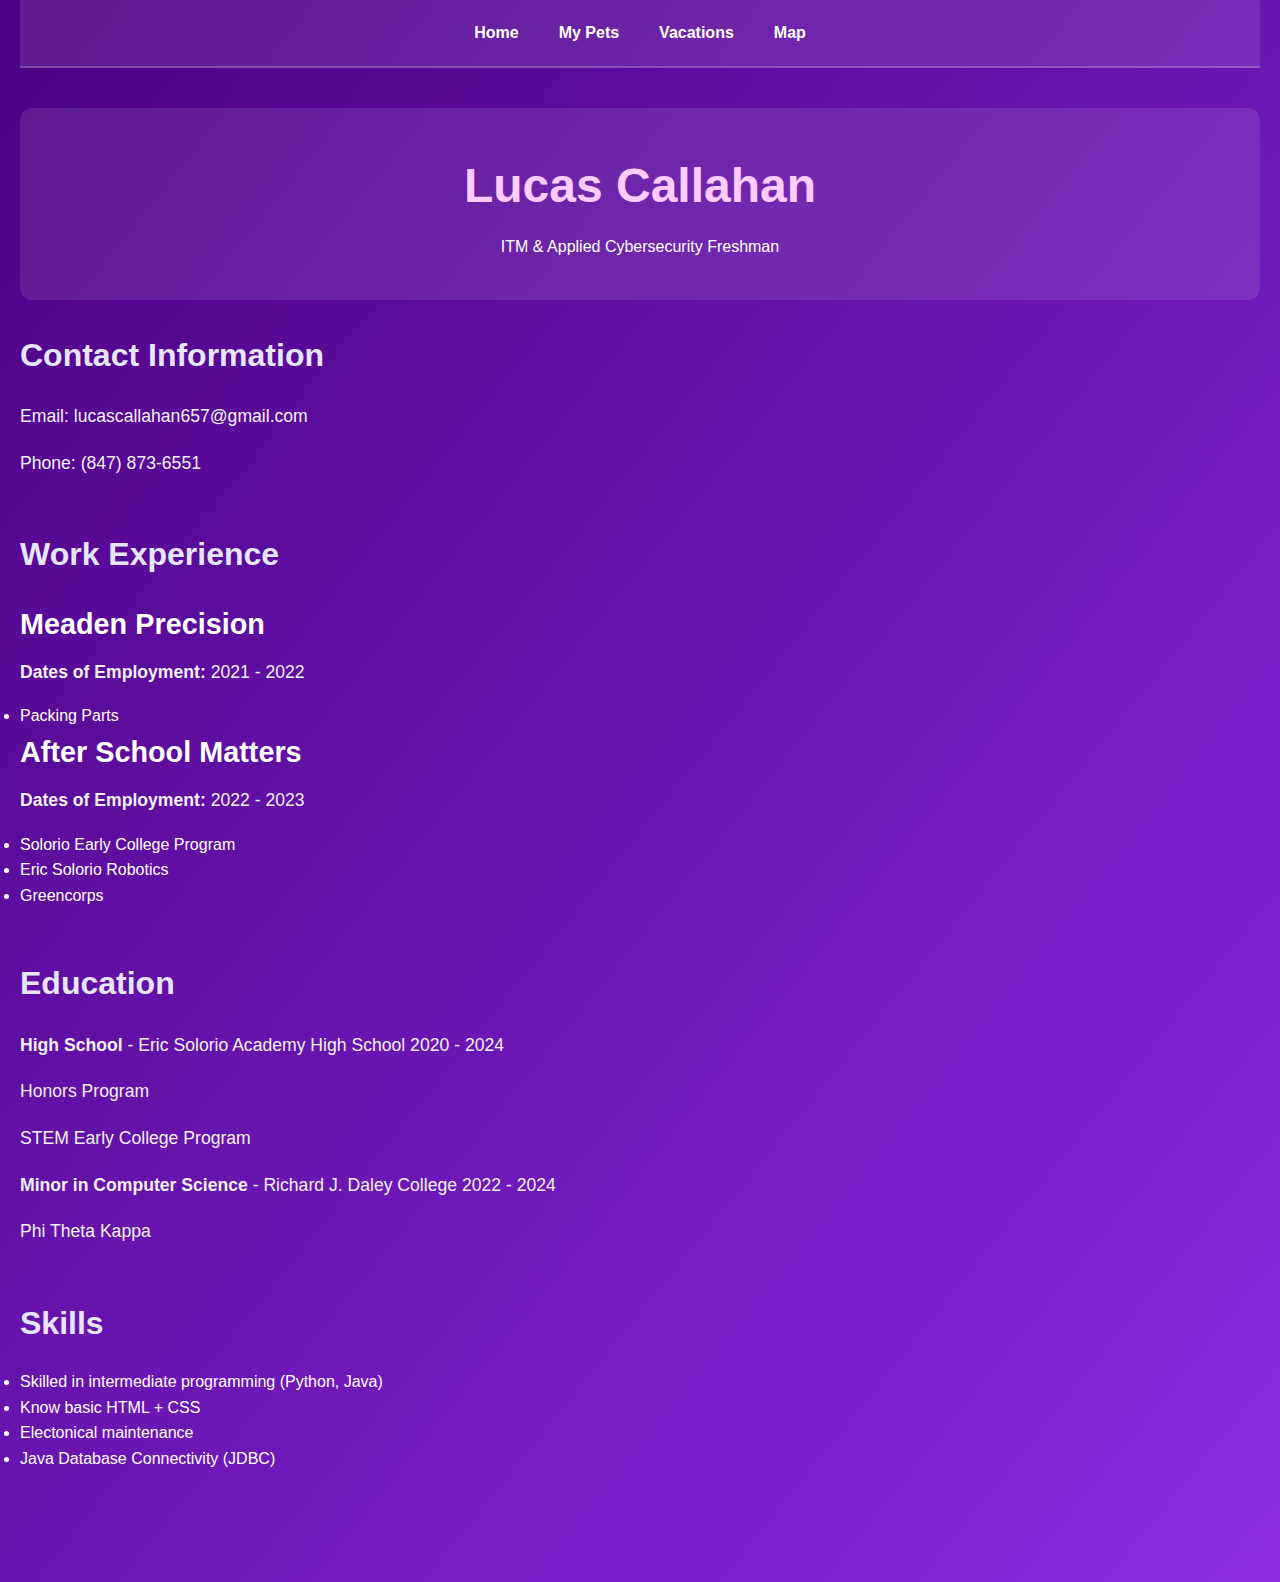
<file: index.html>
<!DOCTYPE html>
<html lang="en">
<head>
  <meta charset="utf-8">
  <title>Lucas Callahan - Resume</title>
  <link rel="stylesheet" href="css/style.css">
</head>

<body>
  <nav>
   <ul>
    <li><a href="index.html">Home</a></li>
    <li><a href="pets.html">My Pets</a></li>
    <li><a href="vacations.html">Vacations</a></li>
    <li><a href="maps.html">Map</a></li>
   </ul>
  </nav>
  <header>
   <h1>Lucas Callahan</h1>
   <p>ITM & Applied Cybersecurity Freshman</p>
  </header>
  <section id="contact-info">
   <h2>Contact Information</h2>
   <p>Email: lucascallahan657@gmail.com</p>
   <p>Phone: (847) 873-6551</p>
  </section>

  <section id="experience">
   <h2>Work Experience</h2>
   <div class="job">
    <h3>Meaden Precision</h3>
    <p><strong>Dates of Employment:</strong> 2021 - 2022</p>
    <ul>
     <li>Packing Parts</li>
    </ul>
   </div>
   <div class="job">
    <h3>After School Matters</h3>
    <p><strong>Dates of Employment:</strong> 2022 - 2023</p>
    <ul>
     <li>Solorio Early College Program</li>
     <li>Eric Solorio Robotics</li>
     <li>Greencorps</li>
    </ul>
   </div>
  </section>

  <section id="education">
   <h2>Education</h2>
   <p><strong>High School</strong> - Eric Solorio Academy High School 2020 - 2024</p>
   <p>Honors Program</p>
   <p>STEM Early College Program</p>
   <p><strong>Minor in Computer Science</strong> - Richard J. Daley College 2022 - 2024</p>
   <p>Phi Theta Kappa</p>
  </section>

  <section id="skills">
   <h2>Skills</h2>
   <ul>
    <li>Skilled in intermediate programming (Python, Java)</li>
    <li>Know basic HTML + CSS</li>
    <li>Electonical maintenance</li>
    <li>Java Database Connectivity (JDBC)</li>
   </ul>
  </section>
</body>
</html>
</file>
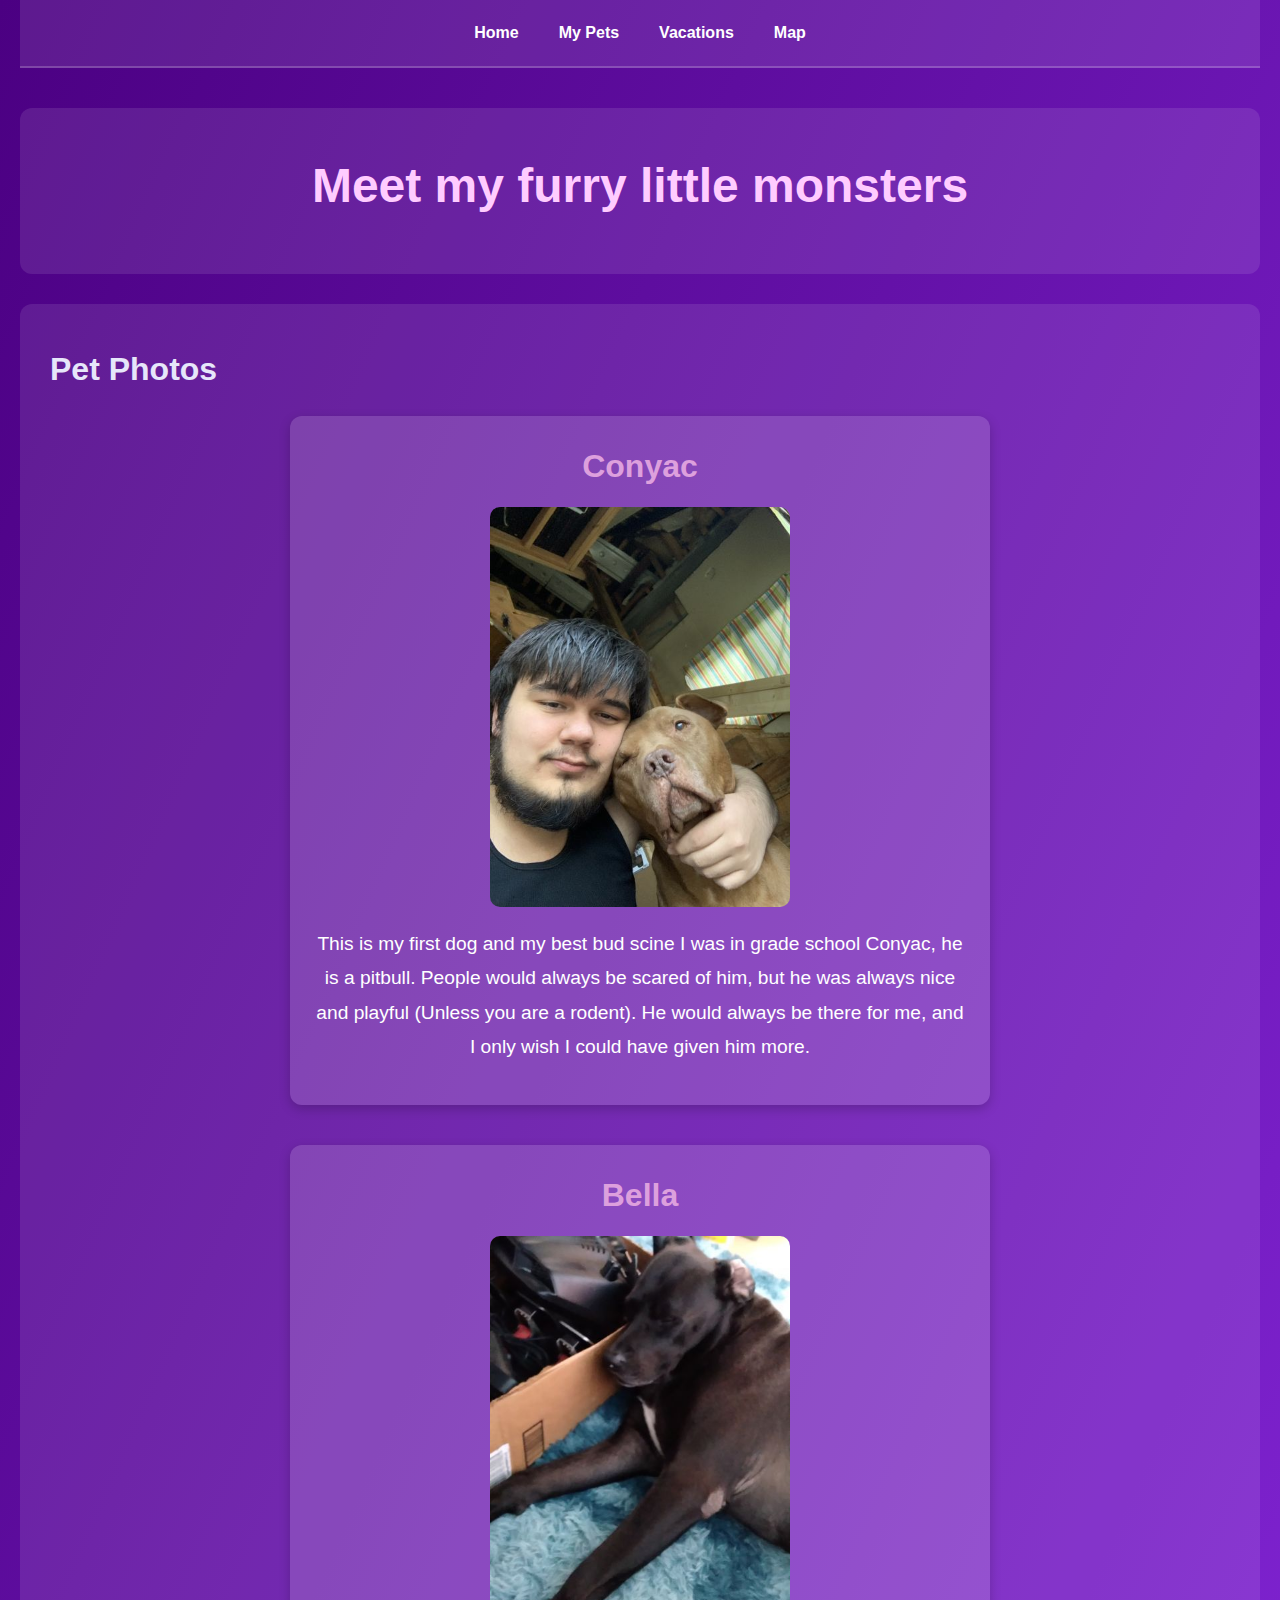
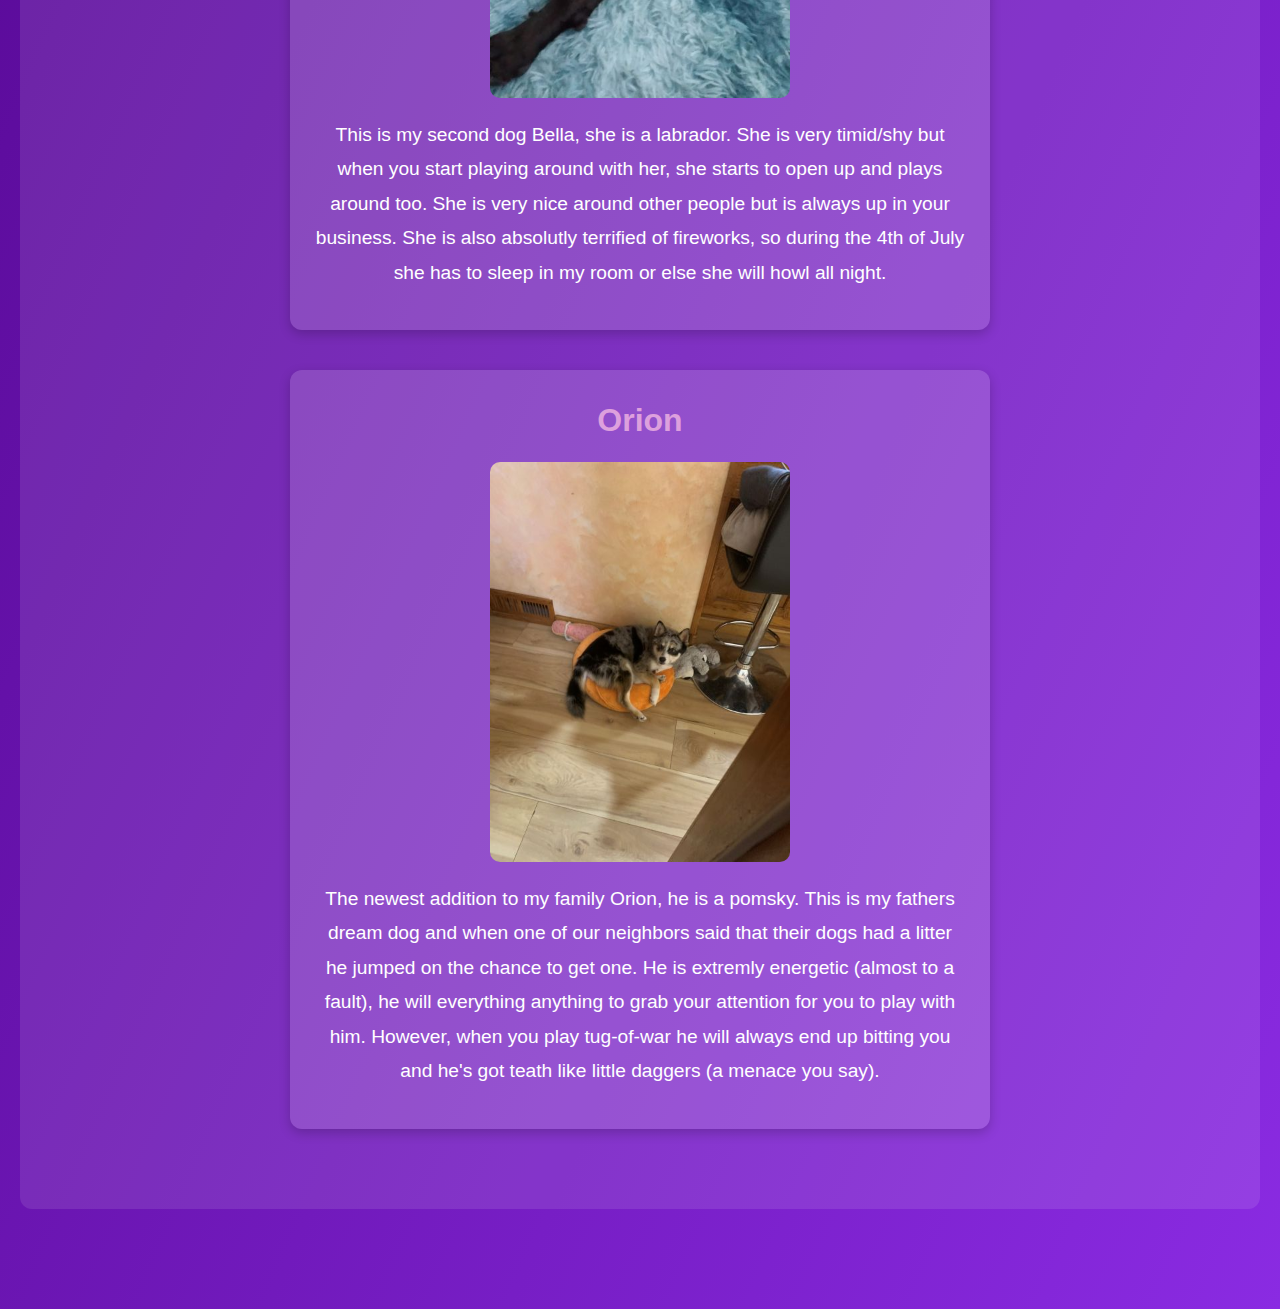
<file: pets.html>
<!DOCTYPE html>
<html lang="en">
<head>
  <meta charset="utf-8">
  <title>Lucas Callahan - My Pets</title>
  <link rel="stylesheet" href="css/style.css">
</head>

<body>
  <nav>
    <ul>
      <li><a href="index.html">Home</a></li>
      <li><a href="pets.html">My Pets</a></li>
      <li><a href="vacations.html">Vacations</a></li>
      <li><a href="maps.html">Map</a></li>
    </ul>
  </nav>
  <header>
    <h1>Meet my furry little monsters</h1>
  </header>
  <section id="pet-gallery">
  <h2>Pet Photos</h2>
    <div class="pet">
      <h3>Conyac</h3>
      <img src="images/conyac1.jpg" alt="Picture of my dog Conyac">
      <p>This is my first dog and my best bud scine I was in grade school Conyac, he is a pitbull. People would always be scared of him, but he was always nice and playful (Unless you are a rodent). He would always be there for me, and I only wish I could have given him more.</p>
    </div>
    <div class="pet">
      <h3>Bella</h3>
      <img src="images/bella1.jpg" alt="Picture of my dog Bella">
      <p>This is my second dog Bella, she is a labrador. She is very timid/shy but when you start playing around with her, she starts to open up and plays around too. She is very nice around other people but is always up in your business. She is also absolutly terrified of fireworks, so during the 4th of July she has to sleep in my room or else she will howl all night.</p>
    </div>
    <div class="pet">
      <h3>Orion</h3>
      <img src="images/orion1.jpg" alt="Picture of my dog Orion">
      <p>The newest addition to my family Orion, he is a pomsky. This is my fathers dream dog and when one of our neighbors said that their dogs had a litter he jumped on the chance to get one. He is extremly energetic (almost to a fault), he will everything anything to grab your attention for you to play with him. However, when you play tug-of-war he will always end up bitting you and he's got teath like little daggers (a menace you say).</p>
    </div>
  </section>
</body>
</html>
</file>
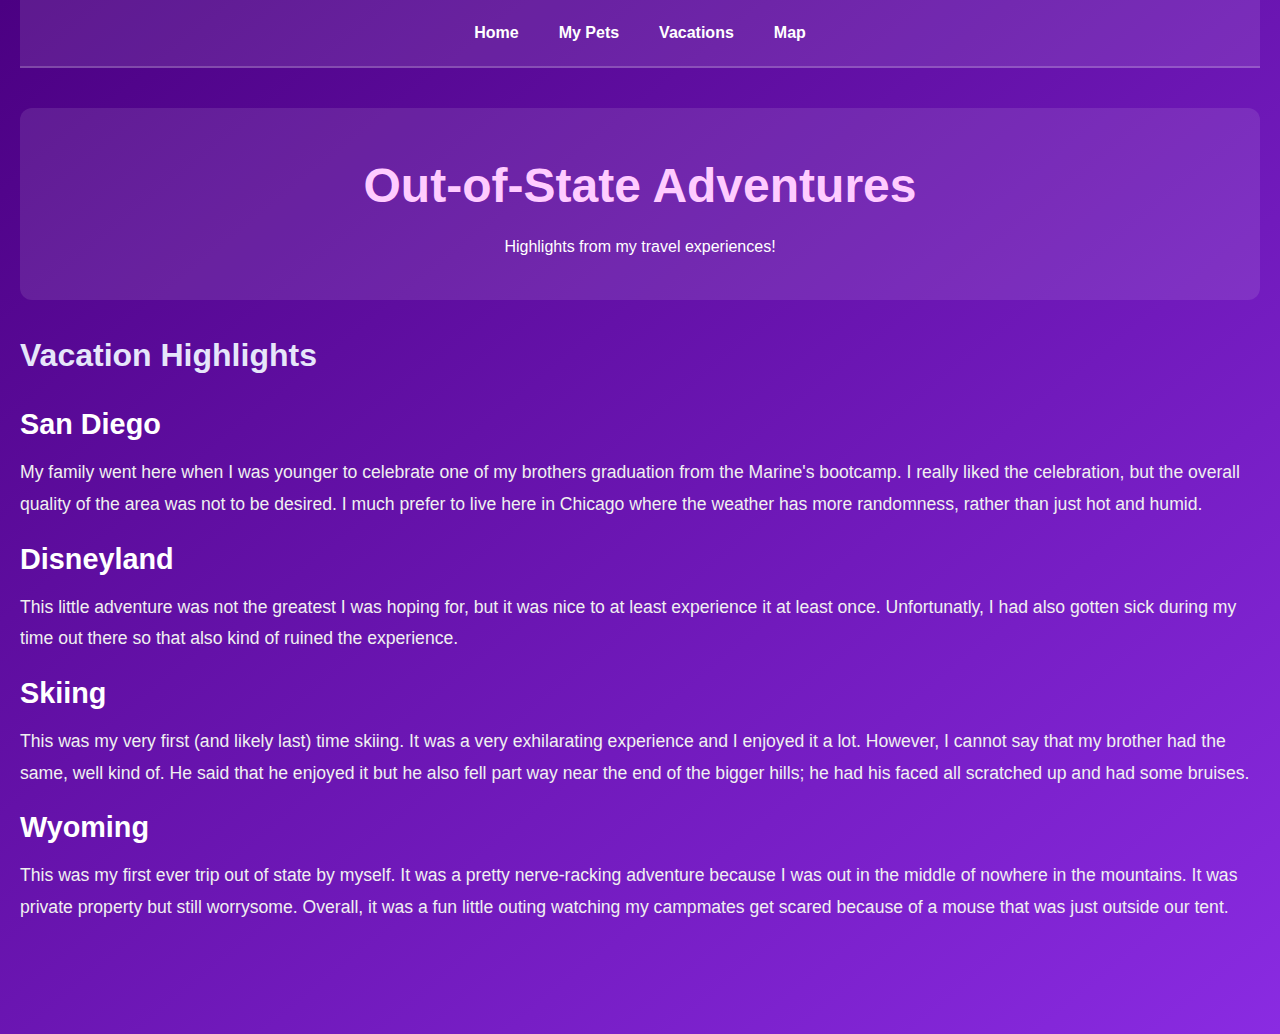
<file: vacations.html>
<!DOCTYPE html>
<html lang="en">
<head>
  <meta charset="utf-8">
  <title>Lucas Callahan - Out-of-State Adventures</title>
  <link rel="stylesheet" href="css/style.css">
</head>

<body>
  <nav>
    <ul>
      <li><a href="index.html">Home</a></li>
      <li><a href="pets.html">My Pets</a></li>
      <li><a href="vacations.html">Vacations</a></li>
      <li><a href="maps.html">Map</a></li>
    </ul>
  </nav>
  <header>
    <h1>Out-of-State Adventures</h1>
    <p>Highlights from my travel experiences!</p>
  </header>
  <section id="vacation-destinations">
    <h2>Vacation Highlights</h2>
    <div class="vacation">
      <h3>San Diego</h3>
      <p>My family went here when I was younger to celebrate one of my brothers graduation from the Marine's bootcamp. I really liked the celebration, but the overall quality of the area was not to be desired. I much prefer to live here in Chicago where the weather has more randomness, rather than just hot and humid.</p>
    </div>
    <div class="vacation">
      <h3>Disneyland</h3>
      <p>This little adventure was not the greatest I was hoping for, but it was nice to at least experience it at least once. Unfortunatly, I had also gotten sick during my time out there so that also kind of ruined the experience.</p>
    </div>
    <div class="vacation">
      <h3>Skiing</h3>
      <p>This was my very first (and likely last) time skiing. It was a very exhilarating experience and I enjoyed it a lot. However, I cannot say that my brother had the same, well kind of. He said that he enjoyed it but he also fell part way near the end of the bigger hills; he had his faced all scratched up and had some bruises.</p>
    </div>
    <div class="vacation">
      <h3>Wyoming</h3>
      <p>This was my first ever trip out of state by myself. It was a pretty nerve-racking adventure because I was out in the middle of nowhere in the mountains. It was private property but still worrysome. Overall, it was a fun little outing watching my campmates get scared because of a mouse that was just outside our tent.</p>
    </div>
  </section>
</body>
</html>
</file>
<file: css/style.css>
/* I wanted to redo my css as I was unhappy with my project 2 css style. */
/* CSS Reset */
* {
  margin: 0;
  padding: 0;
  box-sizing: border-box;
}

/* Base Styling */
body {
  font-family: 'Segoe UI', Tahoma, Geneva, Verdana, sans-serif;
  background: linear-gradient(to bottom right, #4b0082, #8a2be2); /* Purple gradient */
  color: #ffffff;
  padding: 0 20px 60px;
  line-height: 1.6;
}

/* Navigation */
nav {
  background-color: rgba(255, 255, 255, 0.1);
  padding: 20px 0;
  margin-bottom: 40px;
  border-bottom: 2px solid rgba(255, 255, 255, 0.2);
}

nav ul {
  list-style-type: none;
  display: flex;
  justify-content: center;
  gap: 40px;
}

nav a {
  text-decoration: none;
  color: #ffffff;
  font-weight: bold;
  transition: color 0.3s;
}

nav a:hover {
  color: #ffd700; /* Gold highlight */
}

/* Header */
header {
  background-color: rgba(255, 255, 255, 0.1);
  padding: 40px 20px;
  text-align: center;
  border-radius: 12px;
  margin-bottom: 30px;
}

h1 {
  font-size: 3rem;
  color: #ffccff;
  margin-bottom: 10px;
}

h2 {
  font-size: 2rem;
  color: #e6e6fa;
  margin-bottom: 20px;
}

/* Sections */
section {
  margin-bottom: 50px;
}

section h3 {
  font-size: 1.8rem;
  color: #ffffff;
  margin-bottom: 10px;
}

section p {
  font-size: 1.1rem;
  line-height: 1.8;
  margin-bottom: 15px;
  color: #f0f0f0;
}

/* Pet Gallery */
section#pet-gallery {
  background-color: rgba(255, 255, 255, 0.1);
  padding: 40px 30px;
  border-radius: 12px;
  margin-bottom: 40px;
}

/* Pet Cards */
.pet {
  background-color: rgba(255, 255, 255, 0.15);
  margin-bottom: 40px;
  padding: 25px;
  border-radius: 12px;
  box-shadow: 0 4px 12px rgba(0, 0, 0, 0.2);
  max-width: 700px;
  margin-left: auto;
  margin-right: auto;
}

.pet img {
  width: 100%;
  max-width: 300px;
  display: block;
  margin: 0 auto 20px;
  border-radius: 10px;
}

.pet h3 {
  font-size: 2rem;
  color: #dda0dd; /* Light purple */
  text-align: center;
  margin-bottom: 15px;
}

.pet p {
  font-size: 1.2rem;
  color: #ffffff;
  line-height: 1.8;
  text-align: center;
}
</file>
